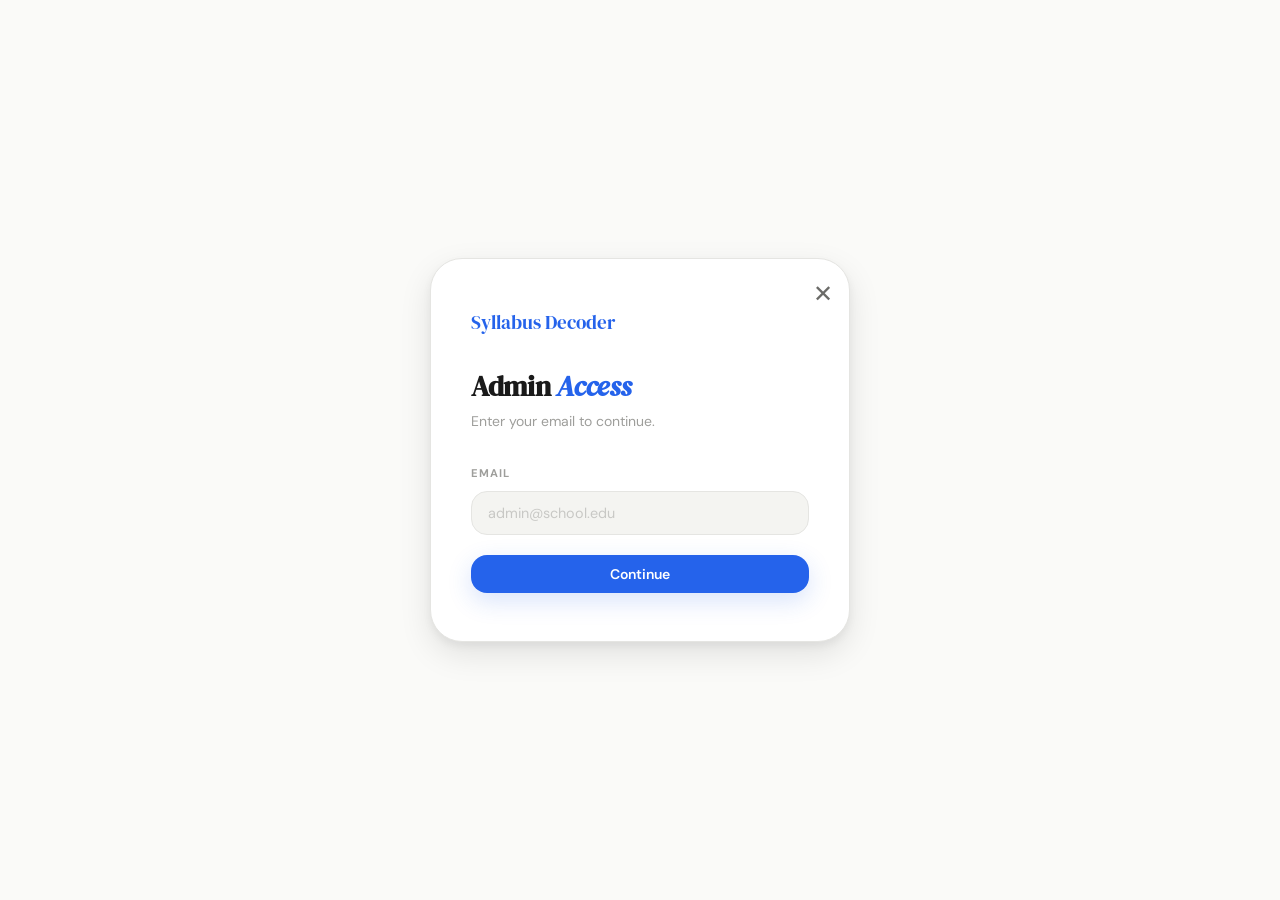
<file: login.html>
<!DOCTYPE html>
<html lang="en">
<head>
  <meta charset="UTF-8">
  <meta name="viewport" content="width=device-width, initial-scale=1.0">
  <title>Syllabus Decoder | Admin Login</title>
  <link rel="stylesheet" href="/static/style.css">
  <style>
    .login-wrap {
      min-height: 100vh;
      display: flex;
      align-items: center;
      justify-content: center;
      padding: var(--space-6);
    }
    .login-card {
      width: 100%;
      max-width: 420px;
      background: var(--surface);
      border: 1px solid var(--border);
      border-radius: var(--r-2xl);
      padding: var(--space-12) var(--space-10);
      box-shadow: var(--shadow-lg);
    }
    .login-card__brand {
      font-family: var(--font-display);
      font-size: 1.2rem;
      color: var(--blue);
      margin-bottom: var(--space-8);
      display: block;
    }
    .login-card h1 { font-size: 1.75rem; margin-bottom: var(--space-2); }
    .login-card .subtitle {
      color: var(--ink-4);
      font-size: 0.875rem;
      margin-bottom: var(--space-8);
      max-width: none;
    }
    .form-stack { display: flex; flex-direction: column; gap: var(--space-5); }
    .back-link {
      background: none;
      border: none;
      color: var(--ink-4);
      font-size: 0.8rem;
      cursor: pointer;
      padding: 0;
      text-decoration: underline;
      margin-top: var(--space-2);
      display: inline-block;
    }
    .back-link:hover { color: var(--ink); }
    .hidden { display: none !important; }
  </style>
</head>
<body>

<div class="login-wrap">
  <div class="login-card fade-up" style="position: relative;">

    <a href="/" style="position: absolute; top: var(--space-4); right: var(--space-4); font-size: 1.5rem; color: var(--ink-3); text-decoration: none;">✕</a>

    <span class="login-card__brand">Syllabus Decoder</span>
    <h1>Admin <span class="accent" style="color:var(--blue)">Access</span></h1>
    <p class="subtitle" id="subtitle">Enter your email to continue.</p>

    <div id="error-box" class="alert alert--error mb-6 hidden"></div>

    <!-- email entry -->
    <div id="step-email" class="form-stack">
      <div class="form-group">
        <label class="form-label">Email</label>
        <input class="form-input" type="email" id="email-input" placeholder="admin@school.edu">
      </div>
      <button class="btn btn--primary btn--full" id="email-btn">Continue</button>
    </div>

    <!-- returning admin, enter password -->
    <div id="step-password" class="form-stack hidden">
      <div class="form-group">
        <label class="form-label">Password</label>
        <input class="form-input" type="password" id="password-input" placeholder="••••••••">
      </div>
      <button class="btn btn--primary btn--full" id="login-btn">Sign In</button>
      <button class="back-link" id="back-from-password">← Use a different email</button>
    </div>

    <!-- first-time admin, create a password -->
    <div id="step-create" class="form-stack hidden">
      <p style="font-size:0.85rem;color:var(--ink-3);max-width:none;">
        Your email is authorized. Create a password to set up your account.
      </p>
      <div class="form-group">
        <label class="form-label">Create Password</label>
        <input class="form-input" type="password" id="new-password-input" placeholder="At least 8 characters">
      </div>
      <div class="form-group">
        <label class="form-label">Confirm Password</label>
        <input class="form-input" type="password" id="confirm-password-input" placeholder="Repeat password">
      </div>
      <button class="btn btn--primary btn--full" id="set-password-btn">Create Password & Sign In</button>
      <button class="back-link" id="back-from-create">← Use a different email</button>
    </div>

  </div>
</div>

<script>
  let authorizedEmail = "";

  function showError(msg) {
    const box = document.getElementById("error-box");
    box.textContent = msg;
    box.classList.remove("hidden");
  }

  function clearError() {
    document.getElementById("error-box").classList.add("hidden");
  }

  function showStep(step) {
    ["step-email", "step-password", "step-create"].forEach(id =>
      document.getElementById(id).classList.add("hidden")
    );
    document.getElementById(step).classList.remove("hidden");
    clearError();
  }

  function resetToEmail() {
    authorizedEmail = "";
    document.getElementById("email-input").value = "";
    document.getElementById("password-input").value = "";
    document.getElementById("new-password-input").value = "";
    document.getElementById("confirm-password-input").value = "";
    document.getElementById("subtitle").textContent = "Enter your email to continue.";
    showStep("step-email");
  }

  // check email against authorized list
  document.getElementById("email-btn").addEventListener("click", async () => {
    const email = document.getElementById("email-input").value.trim();
    if (!email) { showError("Please enter your email."); return; }

    clearError();
    const btn = document.getElementById("email-btn");
    btn.disabled = true;
    btn.textContent = "Checking…";

    try {
      const res  = await fetch("/api/auth/check-email", {
        method:  "POST",
        headers: { "Content-Type": "application/json" },
        body:    JSON.stringify({ email }),
      });
      const data = await res.json();

      if (!res.ok) {
        showError(data.error || "Not authorized.");
        btn.disabled = false;
        btn.textContent = "Continue";
        return;
      }

      authorizedEmail = email;

      if (data.status === "no_password") {
        // First time logging in, go to password creation step
        document.getElementById("subtitle").textContent = "Welcome. Set up your admin password.";
        showStep("step-create");
      } else {
        // Returning admin, go to password entry step
        document.getElementById("subtitle").textContent = `Signing in as ${email}`;
        showStep("step-password");
      }

    } catch {
      showError("Could not connect to server.");
    }

    btn.disabled = false;
    btn.textContent = "Continue";
  });

  // sign in with existing password
  document.getElementById("login-btn").addEventListener("click", async () => {
    const password = document.getElementById("password-input").value;
    if (!password) { showError("Please enter your password."); return; }

    const btn = document.getElementById("login-btn");
    btn.disabled = true;
    btn.textContent = "Signing in…";

    try {
      const res  = await fetch("/api/auth/login", {
        method:      "POST",
        headers:     { "Content-Type": "application/json" },
        credentials: "include",
        body:        JSON.stringify({ email: authorizedEmail, password }),
      });
      const data = await res.json();

      if (!res.ok) { showError(data.error || "Login failed."); btn.disabled = false; btn.textContent = "Sign In"; return; }
      window.location.href = "/admin";

    } catch {
      showError("Could not connect to server.");
      btn.disabled = false;
      btn.textContent = "Sign In";
    }
  });

  // set password for first-time admin
  document.getElementById("set-password-btn").addEventListener("click", async () => {
    const password = document.getElementById("new-password-input").value;
    const confirm  = document.getElementById("confirm-password-input").value;

    if (!password || !confirm) { showError("Please fill in both fields."); return; }
    if (password !== confirm)  { showError("Passwords do not match."); return; }
    if (password.length < 8)   { showError("Password must be at least 8 characters."); return; }

    const btn = document.getElementById("set-password-btn");
    btn.disabled = true;
    btn.textContent = "Setting up…";

    try {
      const res  = await fetch("/api/auth/set-password", {
        method:      "POST",
        headers:     { "Content-Type": "application/json" },
        credentials: "include",
        body:        JSON.stringify({ email: authorizedEmail, password }),
      });
      const data = await res.json();

      if (!res.ok) { showError(data.error || "Could not set password."); btn.disabled = false; btn.textContent = "Create Password & Sign In"; return; }
      window.location.href = "/admin";

    } catch {
      showError("Could not connect to server.");
      btn.disabled = false;
      btn.textContent = "Create Password & Sign In";
    }
  });

  // Back buttons go back to email step
  document.getElementById("back-from-password").addEventListener("click", resetToEmail);
  document.getElementById("back-from-create").addEventListener("click", resetToEmail);

  //Can press Enter to advance
  document.getElementById("email-input").addEventListener("keydown", e => {
    if (e.key === "Enter") document.getElementById("email-btn").click();
  });
  document.getElementById("password-input").addEventListener("keydown", e => {
    if (e.key === "Enter") document.getElementById("login-btn").click();
  });
</script>

</body>
</html>
</file>
<file: static/style.css>
@import url('https://fonts.googleapis.com/css2?family=DM+Sans:ital,opsz,wght@0,9..40,300;0,9..40,400;0,9..40,500;0,9..40,600;0,9..40,700;1,9..40,400&family=DM+Serif+Display:ital@0;1&display=swap');



:root {
  /* color palette */
  --canvas:       #FAFAF8;
  --surface:      #FFFFFF;
  --surface-2:    #F4F4F1;
  --surface-3:    #EBEBE8;

  --ink:          #1A1A1A;
  --ink-2:        #3D3D3A;
  --ink-3:        #6B6B68;
  --ink-4:        #9E9E9B;
  --ink-5:        #C8C8C5;

  --blue:         #2563EB;
  --blue-hover:   #1D4ED8;
  --blue-light:   #EFF6FF;
  --blue-mid:     #BFDBFE;

  --amber:        #D97706;
  --amber-light:  #FFFBEB;
  --amber-mid:    #FDE68A;

  --green:        #059669;
  --green-light:  #ECFDF5;

  --red:          #DC2626;
  --red-light:    #FEF2F2;

  --border:       #E5E5E2;
  --border-2:     #D0D0CD;

  /* typography */
  --font-body:    'DM Sans', system-ui, sans-serif;
  --font-display: 'DM Serif Display', Georgia, serif;

  /* space scale */
  --space-1:  4px;
  --space-2:  8px;
  --space-3:  12px;
  --space-4:  16px;
  --space-5:  20px;
  --space-6:  24px;
  --space-8:  32px;
  --space-10: 40px;
  --space-12: 48px;
  --space-16: 64px;


  --r-sm:   6px;
  --r-md:   10px;
  --r-lg:   16px;
  --r-xl:   24px;
  --r-2xl:  32px;
  --r-full: 9999px;


  --shadow-sm:  0 1px 3px rgba(0,0,0,0.06), 0 1px 2px rgba(0,0,0,0.04);
  --shadow-md:  0 4px 12px rgba(0,0,0,0.08), 0 2px 4px rgba(0,0,0,0.04);
  --shadow-lg:  0 12px 32px rgba(0,0,0,0.10), 0 4px 8px rgba(0,0,0,0.05);
  --shadow-blue: 0 8px 24px rgba(37,99,235,0.18);

  /* transitions */
  --ease: cubic-bezier(0.16, 1, 0.3, 1);
  --t-fast:   150ms;
  --t-mid:    250ms;
  --t-slow:   400ms;
}



*, *::before, *::after {
  box-sizing: border-box;
  margin: 0;
  padding: 0;
}

html {
  scroll-behavior: smooth;
  -webkit-text-size-adjust: 100%;
}

body {
  font-family: var(--font-body);
  font-size: 15px;
  line-height: 1.6;
  color: var(--ink);
  background-color: var(--canvas);
  -webkit-font-smoothing: antialiased;
  -moz-osx-font-smoothing: grayscale;
}

/* fonts/typography */

h1, h2, h3, h4 {
  font-family: var(--font-display);
  line-height: 1.15;
  color: var(--ink);
  letter-spacing: -0.01em;
}

h1 { font-size: clamp(2rem, 5vw, 3.5rem); }
h2 { font-size: clamp(1.5rem, 3vw, 2.25rem); }
h3 { font-size: clamp(1.2rem, 2vw, 1.5rem); }
h4 { font-size: 1.1rem; }

/* Accentinside headings */
h1 .accent, h2 .accent, h3 .accent {
  color: var(--blue);
  font-style: italic;
}

p {
  color: var(--ink-3);
  max-width: 68ch;
}

a {
  color: var(--blue);
  text-decoration: none;
  transition: color var(--t-fast) var(--ease);
}
a:hover { color: var(--blue-hover); }

/* layots */

.container {
  width: 100%;
  max-width: 1120px;
  margin-left: auto;
  margin-right: auto;
  padding-left: var(--space-6);
  padding-right: var(--space-6);
}

.container--narrow {
  max-width: 720px;
  margin-left: auto;
  margin-right: auto;
  padding-left: var(--space-6);
  padding-right: var(--space-6);
}

.grid-2 {
  display: grid;
  grid-template-columns: 1fr 1fr;
  gap: var(--space-8);
}

.grid-3 {
  display: grid;
  grid-template-columns: repeat(3, 1fr);
  gap: var(--space-6);
}

@media (max-width: 900px) {
  .grid-2 { grid-template-columns: 1fr; }
  .grid-3 { grid-template-columns: 1fr 1fr; }
}
@media (max-width: 600px) {
  .grid-3 { grid-template-columns: 1fr; }
}

/* navigation */

.nav {
  display: flex;
  justify-content: space-between;
  align-items: center;
  padding: var(--space-5) var(--space-10);
  background: rgba(250, 250, 248, 0.90);
  backdrop-filter: blur(12px);
  -webkit-backdrop-filter: blur(12px);
  border-bottom: 1px solid var(--border);
  position: sticky;
  top: 0;
  z-index: 100;
}

.nav__brand {
  font-family: var(--font-display);
  font-size: 1.3rem;
  color: var(--blue);
  font-weight: 400;
  letter-spacing: -0.02em;
  text-decoration: none;
}

.nav__links {
  display: flex;
  gap: var(--space-8);
  list-style: none;
  align-items: center;
}

.nav__links a {
  font-size: 0.85rem;
  font-weight: 500;
  color: var(--ink-3);
  text-decoration: none;
  padding-bottom: 2px;
  border-bottom: 2px solid transparent;
  transition: color var(--t-fast), border-color var(--t-fast);
}

.nav__links a:hover {
  color: var(--ink);
}

.nav__links a.active {
  color: var(--blue);
  border-bottom-color: var(--blue);
}

/* pg header */

.page-header {
  background: var(--surface-2);
  border-bottom: 1px solid var(--border);
  padding: var(--space-12) 0;
}

.page-header__eyebrow {
  display: inline-flex;
  align-items: center;
  gap: var(--space-2);
  font-size: 0.7rem;
  font-weight: 700;
  letter-spacing: 0.12em;
  text-transform: uppercase;
  color: var(--blue);
  margin-bottom: var(--space-3);
}

.page-header h1 { margin-bottom: var(--space-2); }
.page-header p  { font-size: 1.05rem; }

/* Cards */

.card {
  background: var(--surface);
  border: 1px solid var(--border);
  border-radius: var(--r-xl);
  padding: var(--space-8);
  box-shadow: var(--shadow-sm);
  transition: box-shadow var(--t-mid) var(--ease), transform var(--t-mid) var(--ease);
}

.card:hover {
  box-shadow: var(--shadow-md);
  transform: translateY(-2px);
}

.card--flat { box-shadow: none; }
.card--flat:hover { box-shadow: var(--shadow-sm); transform: none; }

.card--bordered {
  border: 1.5px solid var(--border-2);
}

.card--blue-top {
  border-top: 3px solid var(--blue);
}

/* BUTTONS */

.btn {
  display: inline-flex;
  align-items: center;
  justify-content: center;
  gap: var(--space-2);
  font-family: var(--font-body);
  font-size: 0.875rem;
  font-weight: 600;
  line-height: 1;
  padding: 12px 24px;
  border-radius: var(--r-lg);
  border: none;
  cursor: pointer;
  text-decoration: none;
  transition:
    background var(--t-fast) var(--ease),
    color var(--t-fast) var(--ease),
    box-shadow var(--t-fast) var(--ease),
    transform var(--t-fast) var(--ease);
  white-space: nowrap;
}

.btn:active { transform: scale(0.98); }

.btn--primary {
  background: var(--blue);
  color: #fff;
  box-shadow: var(--shadow-blue);
}
.btn--primary:hover {
  background: var(--blue-hover);
  color: #fff;
  box-shadow: 0 12px 32px rgba(37,99,235,0.25);
}

.btn--outline {
  background: transparent;
  color: var(--blue);
  border: 2px solid var(--blue);
}
.btn--outline:hover {
  background: var(--blue-light);
  color: var(--blue-hover);
}

.btn--ghost {
  background: transparent;
  color: var(--ink-3);
  border: 1.5px solid var(--border-2);
}
.btn--ghost:hover {
  background: var(--surface-2);
  color: var(--ink);
}

.btn--dark {
  background: var(--ink);
  color: #fff;
}
.btn--dark:hover { background: var(--ink-2); color: #fff; }

.btn--sm { padding: 8px 16px; font-size: 0.8rem; border-radius: var(--r-md); }
.btn--lg { padding: 16px 32px; font-size: 1rem; border-radius: var(--r-xl); }
.btn--full { width: 100%; }

.btn:disabled {
  opacity: 0.5;
  cursor: not-allowed;
  transform: none;
}

/* form elements */

.form-group {
  display: flex;
  flex-direction: column;
  gap: var(--space-2);
}

.form-label {
  font-size: 0.7rem;
  font-weight: 700;
  letter-spacing: 0.1em;
  text-transform: uppercase;
  color: var(--ink-4);
}

.form-input,
.form-textarea,
.form-select {
  font-family: var(--font-body);
  font-size: 0.9rem;
  color: var(--ink);
  background: var(--surface-2);
  border: 1.5px solid var(--border);
  border-radius: var(--r-lg);
  padding: 12px 16px;
  width: 100%;
  outline: none;
  transition:
    border-color var(--t-fast) var(--ease),
    box-shadow var(--t-fast) var(--ease),
    background var(--t-fast) var(--ease);
  appearance: none;
}

.form-input:focus,
.form-textarea:focus,
.form-select:focus {
  border-color: var(--blue);
  background: var(--surface);
  box-shadow: 0 0 0 3px rgba(37,99,235,0.12);
}

.form-input::placeholder,
.form-textarea::placeholder {
  color: var(--ink-5);
}

.form-textarea {
  resize: vertical;
  min-height: 140px;
  line-height: 1.6;
}

.form-select {
  background-image: url("data:image/svg+xml,%3Csvg xmlns='http://www.w3.org/2000/svg' width='16' height='16' viewBox='0 0 24 24' fill='none' stroke='%236B6B68' stroke-width='2'%3E%3Cpath d='M6 9l6 6 6-6'/%3E%3C/svg%3E");
  background-repeat: no-repeat;
  background-position: right 12px center;
  padding-right: 40px;
  cursor: pointer;
}

/* tier badges */

.badge {
  display: inline-flex;
  align-items: center;
  font-size: 0.65rem;
  font-weight: 800;
  letter-spacing: 0.08em;
  text-transform: uppercase;
  padding: 3px 8px;
  border-radius: var(--r-md);
}

.badge--blue   { background: var(--blue-light);  color: var(--blue); }
.badge--green  { background: var(--green-light);  color: var(--green); }
.badge--amber  { background: var(--amber-light);  color: var(--amber); }
.badge--red    { background: var(--red-light);    color: var(--red); }
.badge--ghost  { background: var(--surface-2);    color: var(--ink-3); border: 1px solid var(--border); }

/* Tier-specific colors */
.tier-T0 { background: #FEF2F2; color: #991B1B; }
.tier-T1 { background: #FFF7ED; color: #9A3412; }
.tier-T2 { background: var(--surface-2); color: var(--ink-3); }
.tier-T3 { background: #EFF6FF; color: #1D4ED8; }
.tier-T4 { background: #F0FDF4; color: #166534; }
.tier-T5 { background: #F5F3FF; color: #5B21B6; }

/* stat indiscators */

.status {
  display: inline-flex;
  align-items: center;
  gap: 6px;
  font-size: 0.8rem;
  font-weight: 500;
}

.status::before {
  content: '';
  display: inline-block;
  width: 7px;
  height: 7px;
  border-radius: 50%;
}

.status--verified { color: var(--green); }
.status--verified::before { background: var(--green); }

.status--pending { color: var(--amber); }
.status--pending::before { background: var(--amber); }

.status--flagged { color: var(--red); }
.status--flagged::before { background: var(--red); }

/* Alert & Message Boxes  */

.alert {
  display: flex;
  align-items: flex-start;
  gap: var(--space-3);
  padding: var(--space-4) var(--space-5);
  border-radius: var(--r-lg);
  font-size: 0.875rem;
  line-height: 1.5;
}

.alert--error   { background: var(--red-light);   color: #991B1B; border: 1px solid #FECACA; }
.alert--warning { background: var(--amber-light);  color: #92400E; border: 1px solid var(--amber-mid); }
.alert--success { background: var(--green-light);  color: #064E3B; border: 1px solid #A7F3D0; }
.alert--info    { background: var(--blue-light);   color: #1E40AF; border: 1px solid var(--blue-mid); }

/* tables */



.table-wrap {
  width: 100%;
  max-height: 500px; /* Adjust  */
  overflow-y: auto;  /* Enable vertical scroll */
  overflow-x: auto;  /*  horizontal scroll for small screens */
  border: 1px solid var(--border);
  border-radius: var(--radius-md);
  box-shadow: var(--shadow-sm);
}

.admin-table thead th {
  position: sticky;
  top: 0;
  z-index: 10;
  background-color: var(--surface-2); /*  background to cover scrolling text */
  box-shadow: inset 0 -1px 0 var(--border); /* Visual separator for the header */
}

table {
  width: 100%;
  border-collapse: collapse;
  font-size: 0.875rem;
  background: var(--surface);
}

thead {
  background: var(--surface-2);
  border-bottom: 1px solid var(--border);
}

thead th {
  font-size: 0.65rem;
  font-weight: 700;
  letter-spacing: 0.1em;
  text-transform: uppercase;
  color: var(--ink-4);
  padding: 14px 20px;
  text-align: left;
  white-space: nowrap;
}

tbody tr {
  border-bottom: 1px solid var(--surface-2);
  transition: background var(--t-fast);
}
tbody tr:last-child { border-bottom: none; }
tbody tr:hover { background: var(--surface-2); }

tbody td {
  padding: 14px 20px;
  color: var(--ink-2);
  vertical-align: middle;
}

.td-mono {
  font-family: 'SF Mono', 'Fira Code', monospace;
  font-size: 0.8rem;
  color: var(--ink-4);
}

/* Progress Bar */

.progress-bar {
  width: 100%;
  height: 4px;
  background: var(--surface-3);
  border-radius: var(--r-full);
  overflow: hidden;
}

.progress-bar__fill {
  height: 100%;
  background: var(--blue);
  border-radius: var(--r-full);
  transition: width var(--t-slow) var(--ease);
}

.progress-meta {
  display: flex;
  justify-content: space-between;
  align-items: center;
  font-size: 0.7rem;
  font-weight: 600;
  letter-spacing: 0.1em;
  text-transform: uppercase;
  color: var(--ink-4);
  margin-bottom: var(--space-2);
}

/* */

.option-card {
  display: flex;
  align-items: flex-start;
  gap: var(--space-4);
  padding: var(--space-5);
  border: 1.5px solid var(--border);
  border-radius: var(--r-lg);
  cursor: pointer;
  transition:
    border-color var(--t-fast) var(--ease),
    background var(--t-fast) var(--ease),
    box-shadow var(--t-fast) var(--ease);
}

.option-card:hover {
  border-color: var(--blue-mid);
  background: var(--blue-light);
}

.option-card input[type="radio"] {
  width: 18px;
  height: 18px;
  margin-top: 1px;
  accent-color: var(--blue);
  flex-shrink: 0;
  cursor: pointer;
}

.option-card:has(input:checked) {
  border-color: var(--blue);
  background: var(--blue-light);
  box-shadow: 0 0 0 3px rgba(37,99,235,0.10);
}

.option-card__title {
  font-size: 0.9rem;
  font-weight: 600;
  color: var(--ink);
  margin-bottom: 2px;
}

.option-card__desc {
  font-size: 0.8rem;
  color: var(--ink-3);
  line-height: 1.5;
}

/* Stat Tiles  */

.stat-tile {
  background: var(--surface);
  border: 1px solid var(--border);
  border-radius: var(--r-lg);
  padding: var(--space-5);
  text-align: center;
  box-shadow: var(--shadow-sm);
}

.stat-tile__label {
  font-size: 0.65rem;
  font-weight: 700;
  letter-spacing: 0.12em;
  text-transform: uppercase;
  color: var(--ink-4);
  margin-bottom: var(--space-1);
}

.stat-tile__value {
  font-family: var(--font-display);
  font-size: 2.5rem;
  color: var(--ink-5);
  line-height: 1;
}

.stat-tile__value.filled {
  color: var(--blue);
}

.stat-tile__sub {
  font-size: 0.7rem;
  color: var(--ink-4);
  margin-top: var(--space-1);
}



@keyframes spin {
  to { transform: rotate(360deg); }
}
.spinner {
  display: inline-block;
  width: 18px;
  height: 18px;
  border: 2px solid rgba(255,255,255,0.3);
  border-top-color: #fff;
  border-radius: 50%;
  animation: spin 0.7s linear infinite;
  flex-shrink: 0;
}
.spinner--blue {
  border-color: var(--blue-mid);
  border-top-color: var(--blue);
}

/* Page Animations */

@keyframes fadeUp {
  from { opacity: 0; transform: translateY(16px); }
  to   { opacity: 1; transform: translateY(0); }
}

.fade-up {
  animation: fadeUp var(--t-slow) var(--ease) both;
}

.fade-up--1 { animation-delay: 80ms; }
.fade-up--2 { animation-delay: 160ms; }
.fade-up--3 { animation-delay: 240ms; }
.fade-up--4 { animation-delay: 320ms; }

/* Footer */

.footer {
  text-align: center;
  padding: var(--space-12) var(--space-6);
  border-top: 1px solid var(--border);
  color: var(--ink-5);
  font-size: 0.7rem;
  letter-spacing: 0.1em;
  text-transform: uppercase;
}



.hidden  { display: none !important; }
.sr-only { position: absolute; width: 1px; height: 1px; overflow: hidden; clip: rect(0,0,0,0); }

.text-center { text-align: center; }
.text-right  { text-align: right; }

.text-blue   { color: var(--blue); }
.text-muted  { color: var(--ink-4); }
.text-sm     { font-size: 0.875rem; }
.text-xs     { font-size: 0.75rem; }

.font-display { font-family: var(--font-display); }
.font-mono    { font-family: 'SF Mono', 'Fira Code', monospace; }

.mt-2  { margin-top: var(--space-2); }
.mt-4  { margin-top: var(--space-4); }
.mt-6  { margin-top: var(--space-6); }
.mt-8  { margin-top: var(--space-8); }
.mt-12 { margin-top: var(--space-12); }

.mb-2  { margin-bottom: var(--space-2); }
.mb-4  { margin-bottom: var(--space-4); }
.mb-6  { margin-bottom: var(--space-6); }
.mb-8  { margin-bottom: var(--space-8); }

.gap-4 { gap: var(--space-4); }
.gap-6 { gap: var(--space-6); }

.flex         { display: flex; }
.flex-col     { flex-direction: column; }
.items-center { align-items: center; }
.justify-between { justify-content: space-between; }
.flex-wrap    { flex-wrap: wrap; }

.w-full { width: 100%; }


::-webkit-scrollbar       { width: 6px; height: 6px; }
::-webkit-scrollbar-track { background: transparent; }
::-webkit-scrollbar-thumb { background: var(--border-2); border-radius: 99px; }
::-webkit-scrollbar-thumb:hover { background: var(--ink-4); }

@media (max-width: 768px) {
  .nav {
    padding: var(--space-4) var(--space-6);
  }
  .nav__links {
    display: none;  /* add a hamburger menu */
  }
  .page-header {
    padding: var(--space-8) 0;
  }
}

@media (max-width: 480px) {
  body { font-size: 14px; }
  .btn--lg { padding: 13px 24px; }
}


/* Page-Specific Styles  */

/* MAIN NAVIGATION */
.main-nav {
  display: flex;
  justify-content: space-between;
  align-items: center;
  padding: var(--space-5) var(--space-10);
  background: rgba(250, 250, 248, 0.95);
  backdrop-filter: blur(12px);
  -webkit-backdrop-filter: blur(12px);
  border-bottom: 1px solid var(--border);
  position: sticky;
  top: 0;
  z-index: 100;
}

.main-nav .logo {
  font-family: var(--font-display);
  font-size: 1.3rem;
  color: var(--blue);
  font-weight: 400;
  letter-spacing: -0.02em;
  text-decoration: none;
}

.main-nav .logo a {
  color: var(--blue);
  text-decoration: none;
}

.nav-links {
  display: flex;
  gap: var(--space-8);
  list-style: none;
  align-items: center;
}

.nav-links a {
  font-size: 0.85rem;
  font-weight: 500;
  color: var(--ink-3);
  text-decoration: none;
  padding-bottom: 2px;
  border-bottom: 2px solid transparent;
  transition: color var(--t-fast), border-color var(--t-fast);
}

.nav-links a:hover {
  color: var(--ink);
  border-bottom-color: var(--blue);
}

.score-display {
  font-size: 0.9rem;
  font-weight: 600;
  color: var(--ink-2);
}

.highlight {
  color: var(--blue);
  font-style: italic;
}

/* Hamburger Menu */
.hamburger {
  display: none;
  flex-direction: column;
  background: none;
  border: none;
  cursor: pointer;
  padding: var(--space-2);
  gap: var(--space-1);
}

.hamburger span {
  width: 24px;
  height: 2px;
  background-color: var(--ink);
  border-radius: 2px;
  transition: all var(--t-mid);
}

.hamburger.active span:nth-child(1) {
  transform: translateY(10px) rotate(45deg);
}

.hamburger.active span:nth-child(2) {
  opacity: 0;
}

.hamburger.active span:nth-child(3) {
  transform: translateY(-10px) rotate(-45deg);
}

/* HOME PAGE */
.hero-container {
  max-width: 900px;
  margin: var(--space-16) auto;
  padding: 0 var(--space-6);
  text-align: center;
}

.hero-container h1 {
  margin-bottom: var(--space-5);
  color: var(--ink);
}

.subtitle {
  font-size: 1.1rem;
  color: var(--ink-3);
  margin-bottom: var(--space-12);
  max-width: 100%;
}

.card-grid {
  display: grid;
  grid-template-columns: repeat(3, 1fr);
  gap: var(--space-8);
  margin-bottom: var(--space-16);
}

@media (max-width: 900px) {
  .card-grid { grid-template-columns: 1fr 1fr; }
}

@media (max-width: 600px) {
  .card-grid { grid-template-columns: 1fr; }
}

.nav-card {
  display: block;
  background: var(--surface);
  border: 1px solid var(--border);
  border-radius: var(--r-xl);
  padding: var(--space-8);
  text-decoration: none;
  color: inherit;
  transition: all var(--t-mid) var(--ease);
  box-shadow: var(--shadow-sm);
}

.nav-card:hover {
  border-color: var(--blue);
  box-shadow: var(--shadow-md);
  transform: translateY(-4px);
}

.nav-card h3 {
  color: var(--blue);
  margin-bottom: var(--space-3);
  font-size: 1.3rem;
}

.nav-card p {
  color: var(--ink-3);
  font-size: 0.95rem;
  max-width: 100%;
}

/* DECODER PAGE */
.tool-container {
  max-width: 800px;
  margin: var(--space-10) auto;
  padding: 0 var(--space-6) var(--space-16);
}

.tool-container h2 {
  margin-bottom: var(--space-8);
}

.decoder-form {
  display: flex;
  flex-direction: column;
  gap: var(--space-5);
  margin-bottom: var(--space-10);
}

.decoder-form textarea {
  font-family: 'SF Mono', 'Fira Code', monospace;
  font-size: 0.9rem;
  min-height: 200px;
  padding: var(--space-4);
  border: 1.5px solid var(--border);
  border-radius: var(--r-lg);
  background: var(--surface-2);
  color: var(--ink);
  resize: vertical;
}

.decoder-form textarea:focus {
  border-color: var(--blue);
  background: var(--surface);
  outline: none;
}

.results-grid {
  display: grid;
  grid-template-columns: repeat(3, 1fr);
  gap: var(--space-6);
  margin-top: var(--space-10);
}

@media (max-width: 600px) {
  .results-grid { grid-template-columns: 1fr; }
}

.result-box {
  background: var(--surface);
  border: 1.5px solid var(--border);
  border-radius: var(--r-lg);
  padding: var(--space-6);
  text-align: center;
  box-shadow: var(--shadow-sm);
}

.result-box .label {
  display: block;
  font-size: 0.7rem;
  font-weight: 700;
  letter-spacing: 0.1em;
  text-transform: uppercase;
  color: var(--ink-4);
  margin-bottom: var(--space-3);
}

.result-box .value {
  font-family: var(--font-display);
  font-size: 2rem;
  color: var(--blue);
  font-weight: 600;
}

.btn-primary {
  align-self: flex-start;
  background: var(--blue);
  color: #fff;
  border: none;
  padding: 12px 24px;
  border-radius: var(--r-lg);
  font-size: 0.875rem;
  font-weight: 600;
  cursor: pointer;
  transition: all var(--t-fast) var(--ease);
  box-shadow: var(--shadow-blue);
}

.btn-primary:hover {
  background: var(--blue-hover);
  box-shadow: 0 12px 32px rgba(37,99,235,0.25);
}

.btn-primary:active {
  transform: scale(0.98);
}

/* BUILDER PAGE */
.builder-container {
  max-width: 700px;
  margin: var(--space-10) auto;
  padding: 0 var(--space-6) var(--space-16);
}

.builder-container h1 {
  margin-bottom: var(--space-10);
}

.question-form {
  display: flex;
  flex-direction: column;
  gap: var(--space-10);
}

.question-block {
  display: flex;
  flex-direction: column;
  gap: var(--space-4);
  padding: var(--space-6);
  background: var(--surface-2);
  border-radius: var(--r-lg);
  border: 1px solid var(--border);
}

.question-block h3 {
  color: var(--ink);
  font-size: 1.1rem;
  margin-bottom: var(--space-2);
}

.options-container {
  display: flex;
  flex-direction: column;
  gap: var(--space-3);
}

.option-label {
  display: flex;
  align-items: flex-start;
  gap: var(--space-3);
  cursor: pointer;
  padding: var(--space-3);
  border-radius: var(--r-md);
  transition: background var(--t-fast);
}

.option-label:hover {
  background: var(--surface);
}

.option-label input[type="radio"] {
  width: 18px;
  height: 18px;
  margin-top: 2px;
  accent-color: var(--blue);
  flex-shrink: 0;
  cursor: pointer;
}

.option-text {
  font-size: 0.95rem;
  color: var(--ink);
  line-height: 1.5;
}

.dashboard-subtitle {
  text-align: center;
  max-width: 100% !important;
}

/* GAME PAGE */
.game-header {
  text-align: center;
  background: var(--surface);
  padding: var(--space-6) var(--space-6) var(--space-4);
  border-bottom: 1px solid var(--border);
}

.game-header h1 {
  margin: 0 0 var(--space-2) 0;
  font-size: clamp(1.5rem, 3vw, 2rem);
}

.game-description {
  max-width: 800px;
  margin: 0 auto;
  font-size: clamp(0.8rem, 1.5vw, 0.9rem);
  color: var(--ink-3);
  line-height: 1.5;
}

.game-container {
  display: grid;
  grid-template-columns: 1fr 1fr;
  gap: var(--space-6);
  max-width: 1200px;
  margin: var(--space-6) auto;
  padding: 0 var(--space-6) var(--space-8);
  align-items: start;
  height: calc(100vh - 250px);
  min-height: 450px;
}

.fragment-card {
  background: var(--surface);
  border: 1.5px solid var(--border);
  border-radius: var(--r-lg);
  padding: var(--space-8);
  box-shadow: var(--shadow-sm);
  display: flex;
  flex-direction: column;
  height: fit-content;
  position: sticky;
  top: var(--space-6);
}

.fragment-id {
  display: inline-block;
  font-size: clamp(0.6rem, 1.5vw, 0.7rem);
  font-weight: 700;
  letter-spacing: 0.1em;
  text-transform: uppercase;
  color: var(--ink-4);
  margin-bottom: var(--space-4);
}

.fragment-card blockquote {
  font-family: 'Georgia', serif;
  font-style: italic;
  font-size: clamp(0.9rem, 2vw, 1.05rem);
  color: var(--ink);
  line-height: 1.8;
  border-left: 4px solid var(--blue);
  padding-left: var(--space-4);
  margin: 0;
  overflow-y: auto;
  max-height: 400px;
}

.quiz-form {
  display: flex;
  flex-direction: column;
  gap: var(--space-6);
  background: var(--surface);
  border: 1.5px solid var(--border);
  border-radius: var(--r-lg);
  padding: var(--space-8);
  box-shadow: var(--shadow-sm);
  height: fit-content;
}

.input-group {
  display: flex;
  flex-direction: column;
  gap: var(--space-2);
}

.input-group label {
  font-size: clamp(0.7rem, 1.5vw, 0.8rem);
  font-weight: 700;
  letter-spacing: 0.08em;
  text-transform: uppercase;
  color: var(--ink-4);
}

.input-group select {
  font-family: var(--font-body);
  font-size: clamp(0.85rem, 1.5vw, 0.95rem);
  padding: 12px 16px;
  border: 1.5px solid var(--border);
  border-radius: var(--r-lg);
  background: var(--surface-2);
  color: var(--ink);
  cursor: pointer;
  appearance: none;
  background-image: url("data:image/svg+xml,%3Csvg xmlns='http://www.w3.org/2000/svg' width='16' height='16' viewBox='0 0 24 24' fill='none' stroke='%236B6B68' stroke-width='2'%3E%3Cpath d='M6 9l6 6 6-6'/%3E%3C/svg%3E");
  background-repeat: no-repeat;
  background-position: right 12px center;
  padding-right: 40px;
  transition: border-color var(--t-fast), background-color var(--t-fast);
}

.input-group select:focus {
  border-color: var(--blue);
  background-color: var(--surface);
  outline: none;
}

@media (max-width: 1024px) {
  .game-container {
    grid-template-columns: 1fr;
    height: auto;
    min-height: auto;
    gap: var(--space-6);
  }

  .fragment-card {
    position: relative;
    top: 0;
    max-height: 300px;
  }

  .fragment-card blockquote {
    max-height: 250px;
    font-size: clamp(0.85rem, 2vw, 0.95rem);
  }
}

/* FOOTER */
footer {
  text-align: center;
  padding: var(--space-12) var(--space-6);
  border-top: 1px solid var(--border);
  color: var(--ink-5);
  font-size: 0.7rem;
  letter-spacing: 0.1em;
  text-transform: uppercase;
}

@media (max-width: 768px) {
  .main-nav {
    padding: var(--space-4) var(--space-6);
  }
  
  .hamburger {
    display: flex;
  }
  
  .nav-links {
    position: absolute;
    top: 100%;
    left: 0;
    right: 0;
    background: var(--surface);
    border-bottom: 1px solid var(--border);
    flex-direction: column;
    padding: var(--space-4) var(--space-6);
    gap: var(--space-4);
    max-height: 0;
    overflow: hidden;
    transition: max-height var(--t-mid);
  }
  
  .nav-links.active {
    max-height: 200px;
  }
  
  .nav-links a {
    padding: var(--space-3) 0;
    border-bottom: 1px solid var(--border-2);
  }
  
  .hero-container {
    margin: var(--space-10) auto;
  }
  
  .card-grid {
    gap: var(--space-4);
  }
}

.guide-group-title {
    font-size: 1.2rem;
    color: var(--ink-2);
    margin-bottom: 15px;
    border-bottom: 2px solid var(--surface-3);
    padding-bottom: 5px;
}

.card-grid {
    display: grid;
    grid-template-columns: repeat(auto-fill, minmax(200px, 1fr));
    gap: 12px;
}

.guide-card {
    background: white;
    border: 1px solid var(--border);
    border-radius: 8px;
    padding: 12px;
    cursor: pointer;
    transition: transform 0.2s;
}

.guide-card summary {
    list-style: none;
    font-size: 0.95rem;
}

.guide-card p {
    margin-top: 10px;
    font-size: 0.85rem;
    color: var(--ink-2);
}

/* TIER COLORING: Red (Prohibited) to Green (Mandatory) */
.t0 { border-left: 5px solid #ef4444; background: #fef2f2; }
.t1 { border-left: 5px solid #f97316; background: #fff7ed; }
.t2 { border-left: 5px solid #f59e0b; background: #fffbeb; }
.t3 { border-left: 5px solid #84cc16; background: #f7fee7; }
.t4 { border-left: 5px solid #22c55e; background: #f0fdf4; }
.t5 { border-left: 5px solid #10b981; background: #ecfdf5; }

/* C & E COLORING: Green (None) to Red (High/Strict) */
.c0, .e0 { border-left: 5px solid #22c55e; background: #f0fdf4; }
.c1, .e1 { border-left: 5px solid #f59e0b; background: #fffbeb; }
.c2, .e2 { border-left: 5px solid #f97316; background: #fff7ed; }
.c3, .e3 { border-left: 5px solid #ef4444; background: #fef2f2; }

/* Hero Layout */
.hero-section {
    display: flex;
    flex-direction: column;
    align-items: center;
    text-align: center;
    padding: 60px 20px;
}

.hero-subtitle-stack {
    display: flex;
    flex-direction: column;
    align-items: center;
    gap: 8px; /* Tight gap between subtitle and link */
    margin-bottom: 48px;
}

.hero__title {
    font-size: 3.5rem;
    font-family: 'DM Serif Display', serif;
    margin-bottom: 16px;
}

.hero__subtitle {
    font-size: 1.2rem;
    color: var(--ink-3);
    margin: 0;
}

.hero__link {
    font-size: 0.95rem;
    color: var(--blue);
    text-decoration: none;
    font-weight: 500;
}

/* Navigation Cards */
.nav-grid {
    display: grid;
    grid-template-columns: repeat(3, 300px); /* Increased width for descriptions */
    gap: 24px;
    justify-content: center;
}

.nav-card {
    background: white;
    border: 1px solid var(--border);
    border-radius: 16px;
    padding: 32px 24px;
    text-decoration: none;
    display: flex;
    flex-direction: column;
    align-items: center; /* Centers all text inside card */
    text-align: center;
    transition: all 0.2s ease;
}

.nav-card:hover {
    border-color: var(--ink);
    transform: translateY(-4px);
    box-shadow: 0 12px 24px rgba(0,0,0,0.05);
}

.nav-card__label {
    font-size: 0.65rem;
    font-weight: 700;
    text-transform: uppercase;
    letter-spacing: 0.1em;
    color: var(--ink-4);
    margin-bottom: 12px;
}

.nav-card__title {
    font-size: 1.4rem;
    font-weight: 600;
    color: var(--ink);
    margin-bottom: 12px;
}

.nav-card__description {
    font-size: 0.85rem;
    line-height: 1.5;
    color: var(--ink-3);
    margin: 0;
}

/* --- POLICY GUIDE GLOW CARDS --- */
.guide-row-header {
    text-align: center;
    margin: 60px 0 24px;
}

.guide-row-header h3 {
    font-size: 1.5rem;
    font-weight: 700;
    color: var(--ink);
    margin-bottom: 4px;
}

.guide-row-header p {
    font-size: 1rem;
    color: var(--ink-3);
    margin: 0;
}

/* Row Layouts */
.glow-card-row {
    display: grid;
    gap: 20px;
    cursor: pointer;
    margin-bottom: 20px;
    width: 100%;
}

/* Force 6 columns for T, 4 columns for C and E on Desktop */
@media (min-width: 1024px) {
    .glow-card-row.row-6 { grid-template-columns: repeat(6, 1fr); }
    .glow-card-row.row-4 { grid-template-columns: repeat(4, 1fr); }
}

/* The Glow Card itself */
.glow-card {
    background: var(--surface);
    /* Creates the colored outline based on inline variables */
    border: 2px solid var(--border-color); 
    border-radius: 16px; /* Matches Nav Cards */
    padding: 32px 20px;
    text-align: center;
    display: flex;
    flex-direction: column;
    align-items: center;
    justify-content: center;
    /* glowy aura */
    box-shadow: 0 4px 20px var(--glow-color);
    transition: all 0.3s cubic-bezier(0.4, 0, 0.2, 1);
    overflow: hidden;
}

.glow-card:hover {
    transform: translateY(-4px);
    /* Glow intensifies on hover */
    box-shadow: 0 8px 30px var(--glow-color);
}

/* Card Default State (Name \n Title) */
.glow-card__title {
    font-size: 1.1rem;
    font-weight: 700;
    color: var(--ink);
    line-height: 1.4;
    transition: margin 0.3s ease;
}

/* Card Expanded State ( Definition) */
.glow-card__content {
    max-height: 0;
    opacity: 0;
    font-size: 0.85rem;
    line-height: 1.6;
    color: var(--ink-2);
    transition: all 0.4s ease;
}

/* When the row is clicked, expand the content inside every card in that row */
.glow-card-row.is-expanded .glow-card__content {
    max-height: 400px; /* Gives enough room for the text to open */
    opacity: 1;
    margin-top: 16px;
    padding-top: 16px;
    border-top: 1px solid var(--border);
}

/* Mobile Stack */
@media (max-width: 1023px) {
    .glow-card-row { grid-template-columns: repeat(auto-fit, minmax(200px, 1fr)); }
}

/* ADMIN PAGE --- LEARN MORE */
/* Inline button style */
.info-link-btn {
  background: none;
  border: none;
  color: var(--blue);
  text-decoration: underline;
  font-size: 0.875rem;
  cursor: pointer;
  padding: 0;
  margin-left: 4px;
}

/* Modal Overlay */
.modal-overlay {
  position: fixed;
  top: 0; left: 0; width: 100%; height: 100%;
  background: rgba(0,0,0,0.5);
  display: flex;
  align-items: center;
  justify-content: center;
  z-index: 1000;
}

/* Modal Content */
.status-modal {
  background: white;
  padding: 32px;
  border-radius: 12px;
  max-width: 450px;
  box-shadow: 0 20px 25px -5px rgba(0,0,0,0.1);
}

.status-list {
  list-style: none;
  padding: 0;
  margin-top: 20px;
}

.status-list li {
  margin-bottom: 16px;
  font-size: 0.95rem;
  line-height: 1.5;
}

/* Color Coding */
.status-verified { color: var(--green); }
.status-pending  { color: #D97706; } /* Matching  --amber var */
.status-flagged  { color: var(--red); }
</file>
